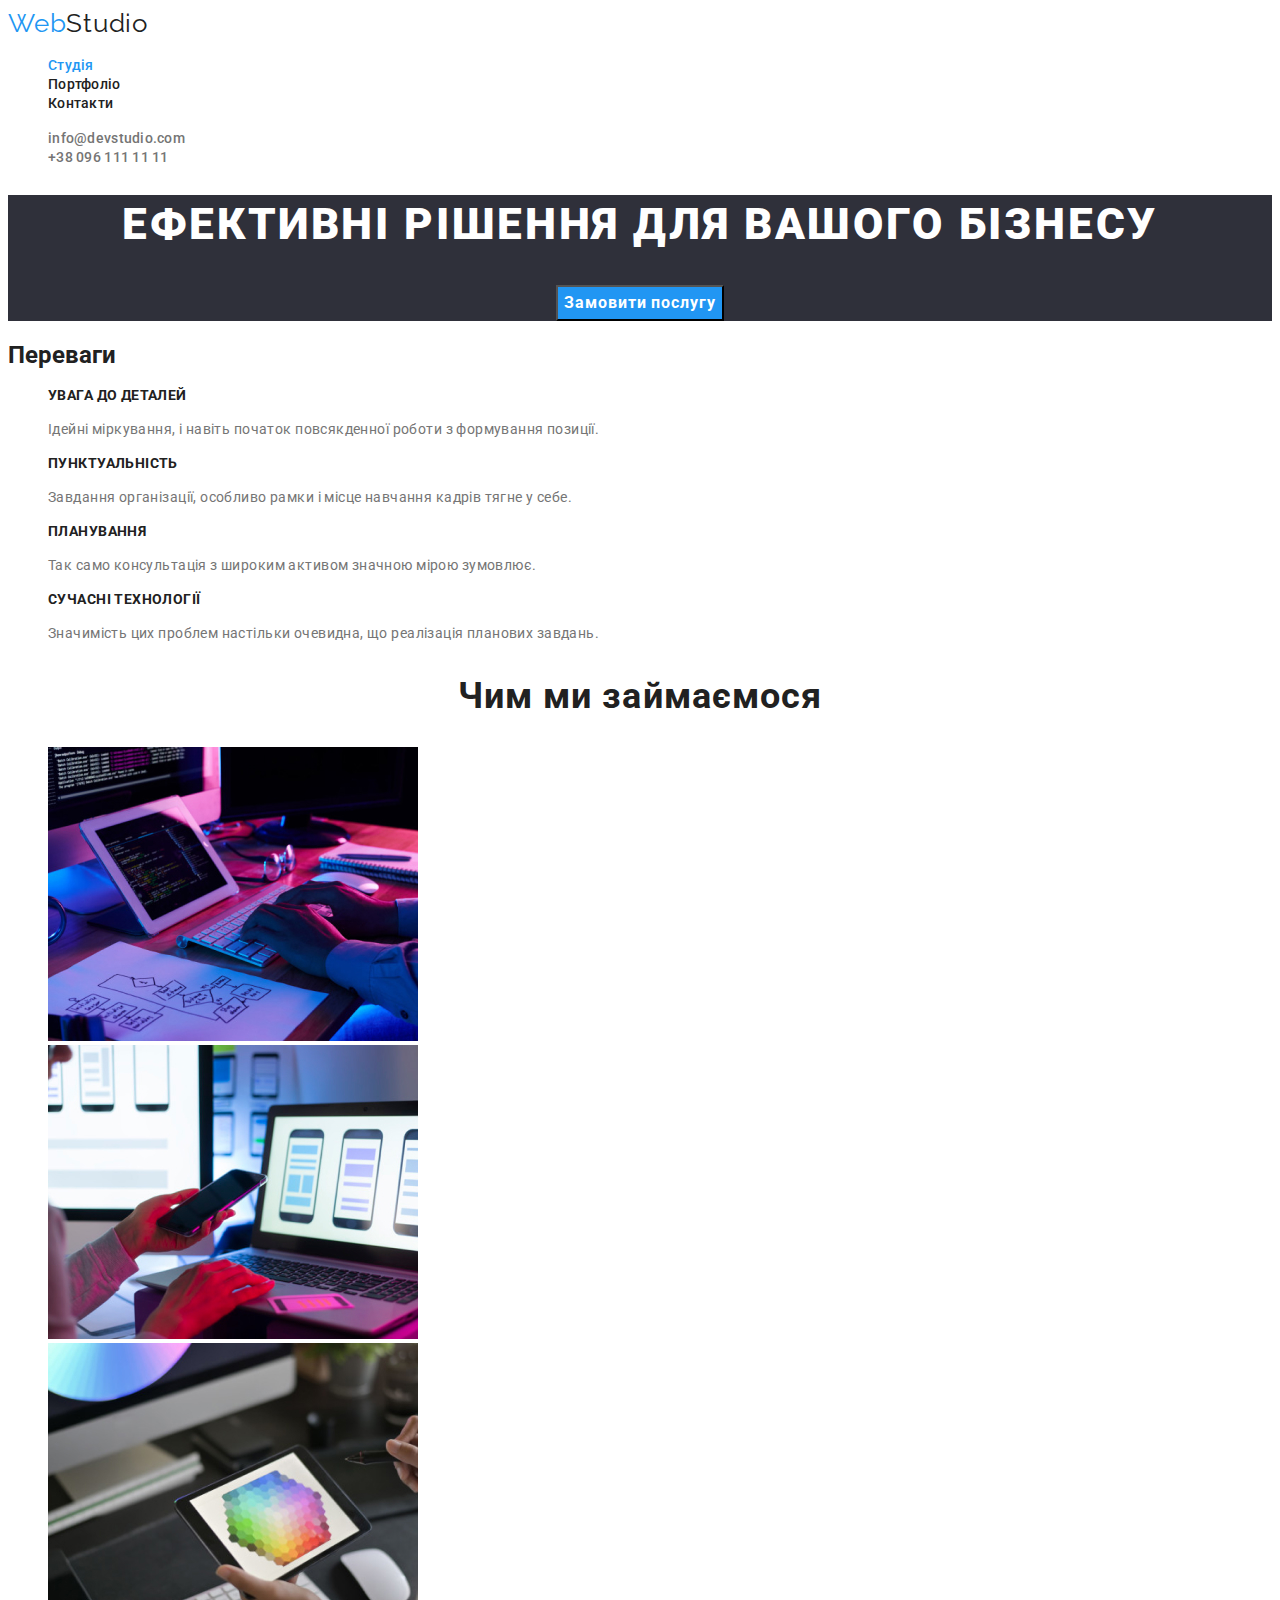
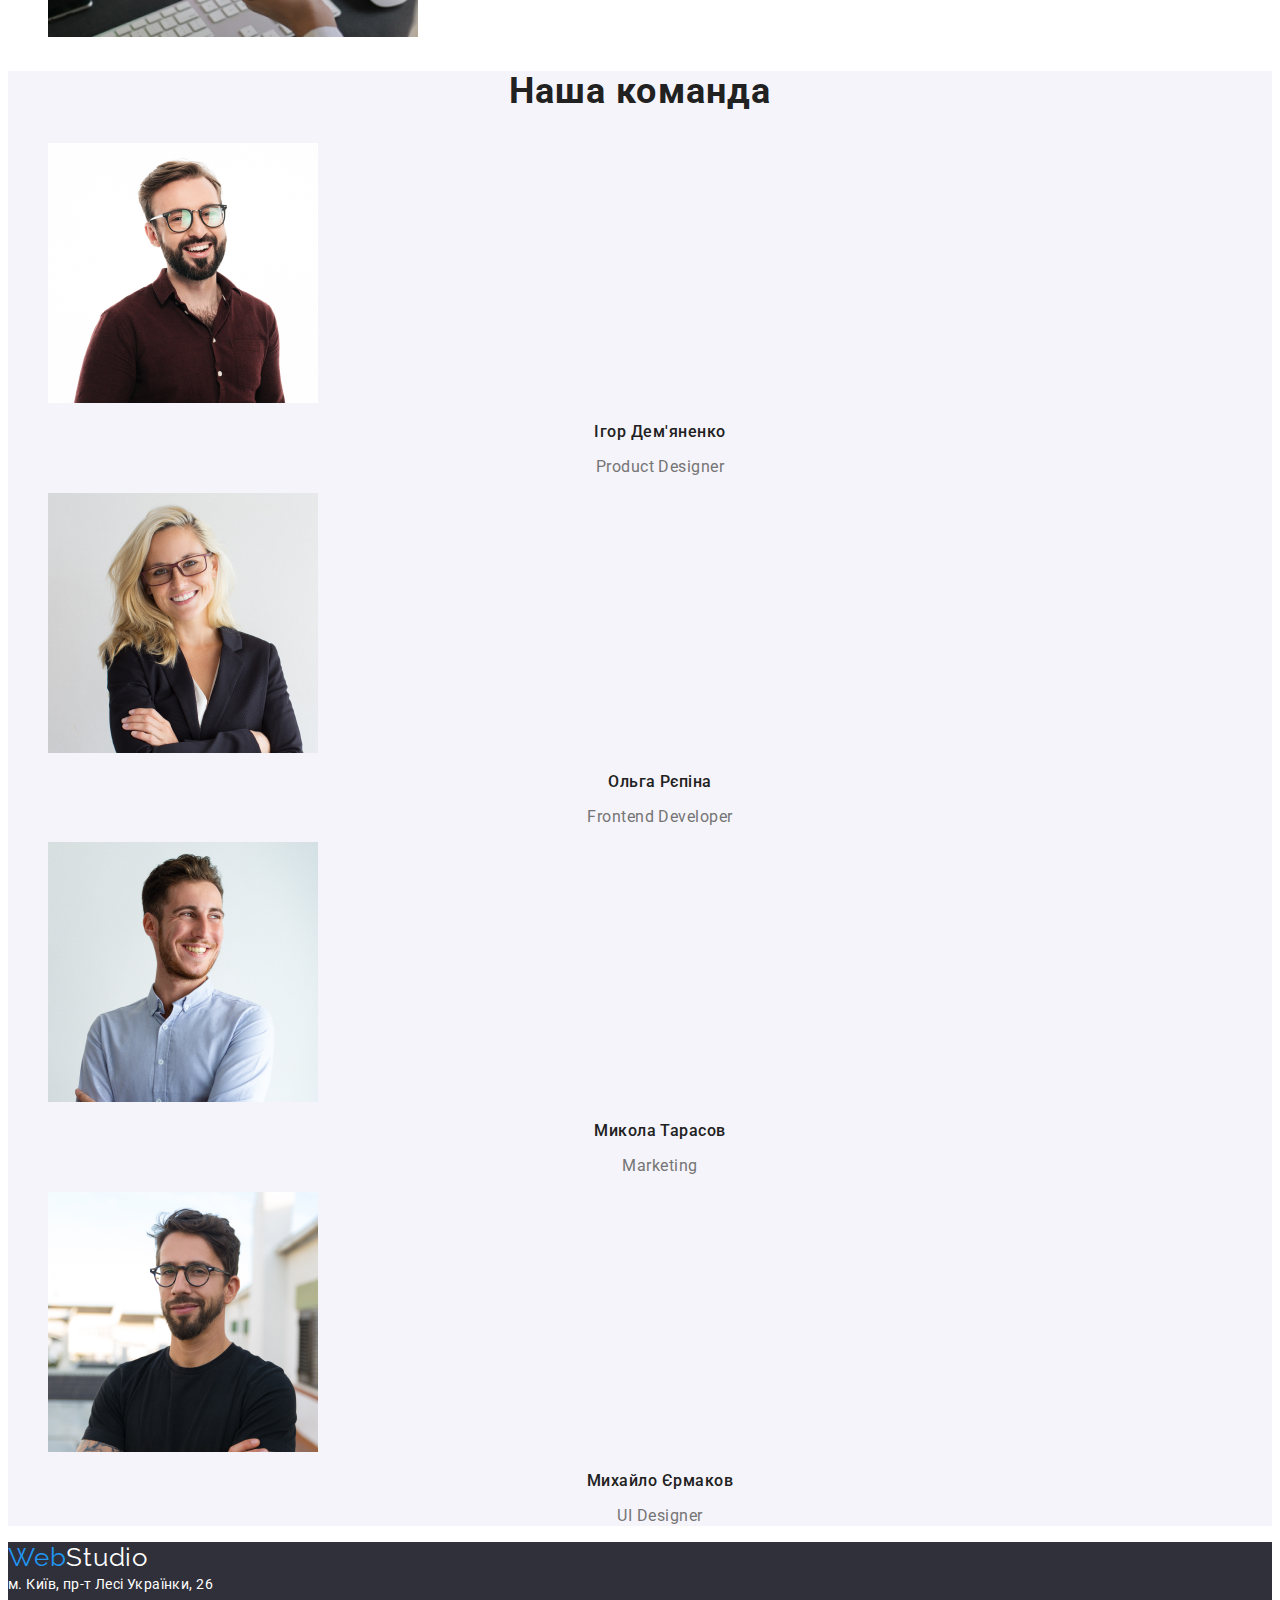
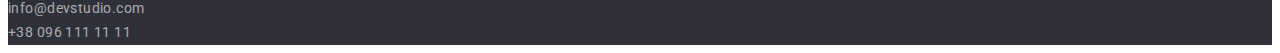
<file: index.html>
<!DOCTYPE html>
<html lang="uk">
  <head>
    <meta charset="UTF-8" />
    <meta http-equiv="X-UA-Compatible" content="IE=edge" />
    <meta name="viewport" content="width=device-width, initial-scale=1.0" />
    <title>Document</title>
    <link rel="preconnect" href="https://fonts.googleapis.com" />
    <link rel="preconnect" href="https://fonts.gstatic.com" crossorigin />
    <link
      href="https://fonts.googleapis.com/css2?family=Raleway:wght@700&family=Roboto:wght@400;500;700;900&display=swap"
      rel="stylesheet"
    />
    <link rel="stylesheet" href="./css/style.css" />
  </head>
  <body>
    <header>
      <nav>
        <a href="./index.html" class="logo"
          ><span class="accent-logo">Web</span>Studio</a
        >
        <ul class="site-nav list">
          <li><a href="./index.html" class="link active">Студія</a></li>
          <li><a href="./portfolio.html" class="link">Портфоліо</a></li>
          <li><a href="" class="link">Контакти</a></li>
        </ul>
      </nav>
      <ul class="cont-nav list">
        <li>
          <a href="mailto:info@devstudio.com" class="link"
            >info@devstudio.com</a
          >
        </li>
        <li>
          <a href="tel:+380961111111" class="link">+38 096 111 11 11</a>
        </li>
      </ul>
    </header>

    <main>
      <section class="hero">
        <h1 class="title">Ефективні рішення для вашого бізнесу</h1>
        <button type="button" class="hero-button">Замовити послугу</button>
      </section>

      <section>
        <h2>Переваги</h2>
        <ul class="features list">
          <li>
            <h3 class="feat-title">УВАГА ДО ДЕТАЛЕЙ</h3>
            <p class="feat-text">
              Ідейні міркування, і навіть початок повсякденної роботи з
              формування позиції.
            </p>
          </li>
          <li>
            <h3 class="feat-title">ПУНКТУАЛЬНІСТЬ</h3>
            <p class="feat-text">
              Завдання організації, особливо рамки і місце навчання кадрів тягне
              у себе.
            </p>
          </li>
          <li>
            <h3 class="feat-title">ПЛАНУВАННЯ</h3>
            <p class="feat-text">
              Так само консультація з широким активом значною мірою зумовлює.
            </p>
          </li>
          <li>
            <h3 class="feat-title">СУЧАСНІ ТЕХНОЛОГІЇ</h3>
            <p class="feat-text">
              Значимість цих проблем настільки очевидна, що реалізація планових
              завдань.
            </p>
          </li>
        </ul>
      </section>

      <section>
        <h2 class="section-title">Чим ми займаємося</h2>
        <ul class="examples list">
          <li>
            <img src="./images/example1.jpg" alt="Приклад 1" width="370" />
          </li>
          <li>
            <img src="./images/example2.jpg" alt="Приклад 2" width="370" />
          </li>
          <li>
            <img src="./images/example3.jpg" alt="Приклад 3" width="370" />
          </li>
        </ul>
      </section>

      <section class="team-section">
        <h2 class="section-title">Наша команда</h2>
        <ul class="team list">
          <li>
            <img src="./images/photo1.jpg" alt="Ігор Дем'яненко" width="270" />
            <h3 class="team-title">Ігор Дем'яненко</h3>
            <p class="team-job">Product Designer</p>
          </li>
          <li>
            <img src="./images/photo2.jpg" alt="Ольга Рєпіна" width="270" />
            <h3 class="team-title">Ольга Рєпіна</h3>
            <p class="team-job">Frontend Developer</p>
          </li>
          <li>
            <img src="./images/photo3.jpg" alt="Микола Тарасов" width="270" />
            <h3 class="team-title">Микола Тарасов</h3>
            <p class="team-job">Marketing</p>
          </li>
          <li>
            <img src="./images/photo4.jpg" alt="Михайло Єрмаков" width="270" />
            <h3 class="team-title">Михайло Єрмаков</h3>
            <p class="team-job">UI Designer</p>
          </li>
        </ul>
      </section>
    </main>

    <footer class="footer">
      <a href="" class="logo"><span class="accent-logo">Web</span>Studio</a>
      <address class="address-text">
        м. Київ, пр-т Лесі Українки, 26
        <br /><a href="mailto:info@devstudio.com" class="footer-link"
          >info@devstudio.com</a
        >
        <br /><a href="tel:+380961111111" class="footer-link"
          >+38 096 111 11 11</a
        >
      </address>
    </footer>
  </body>
</html>
</file>
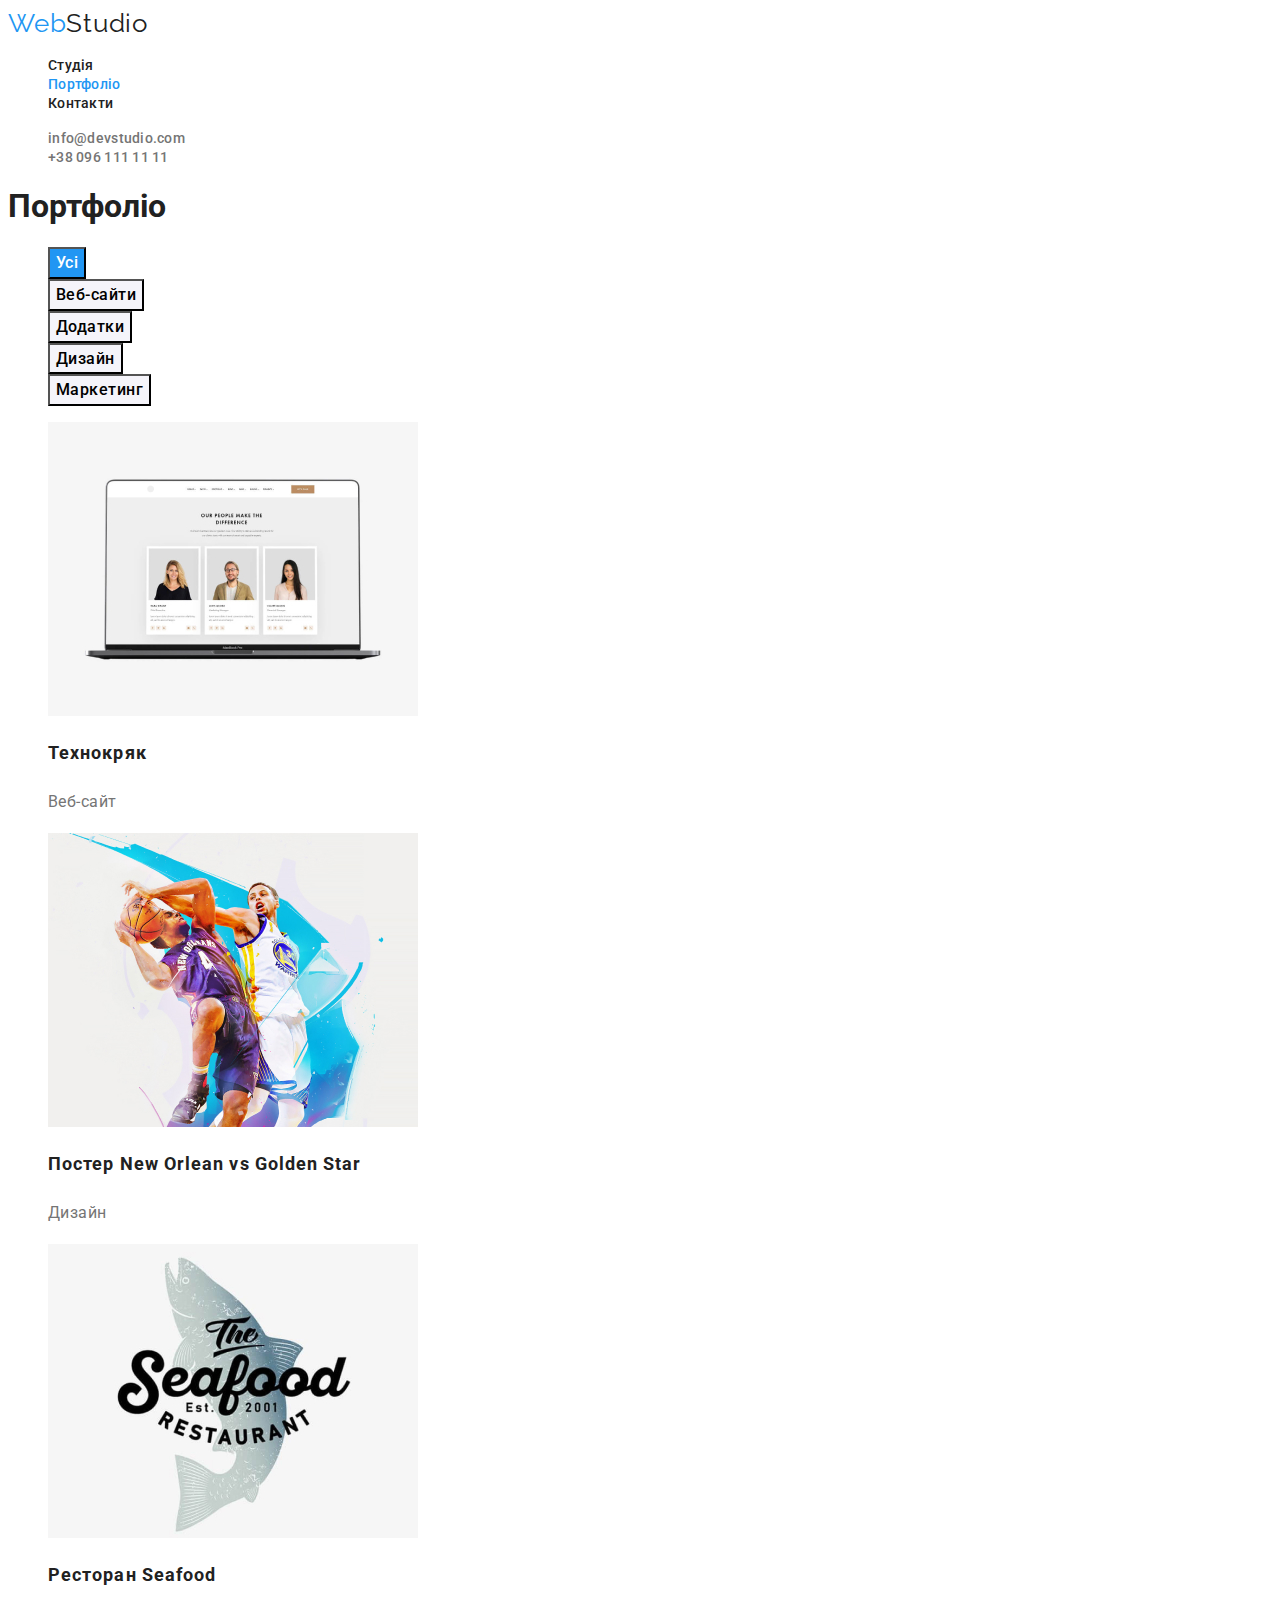
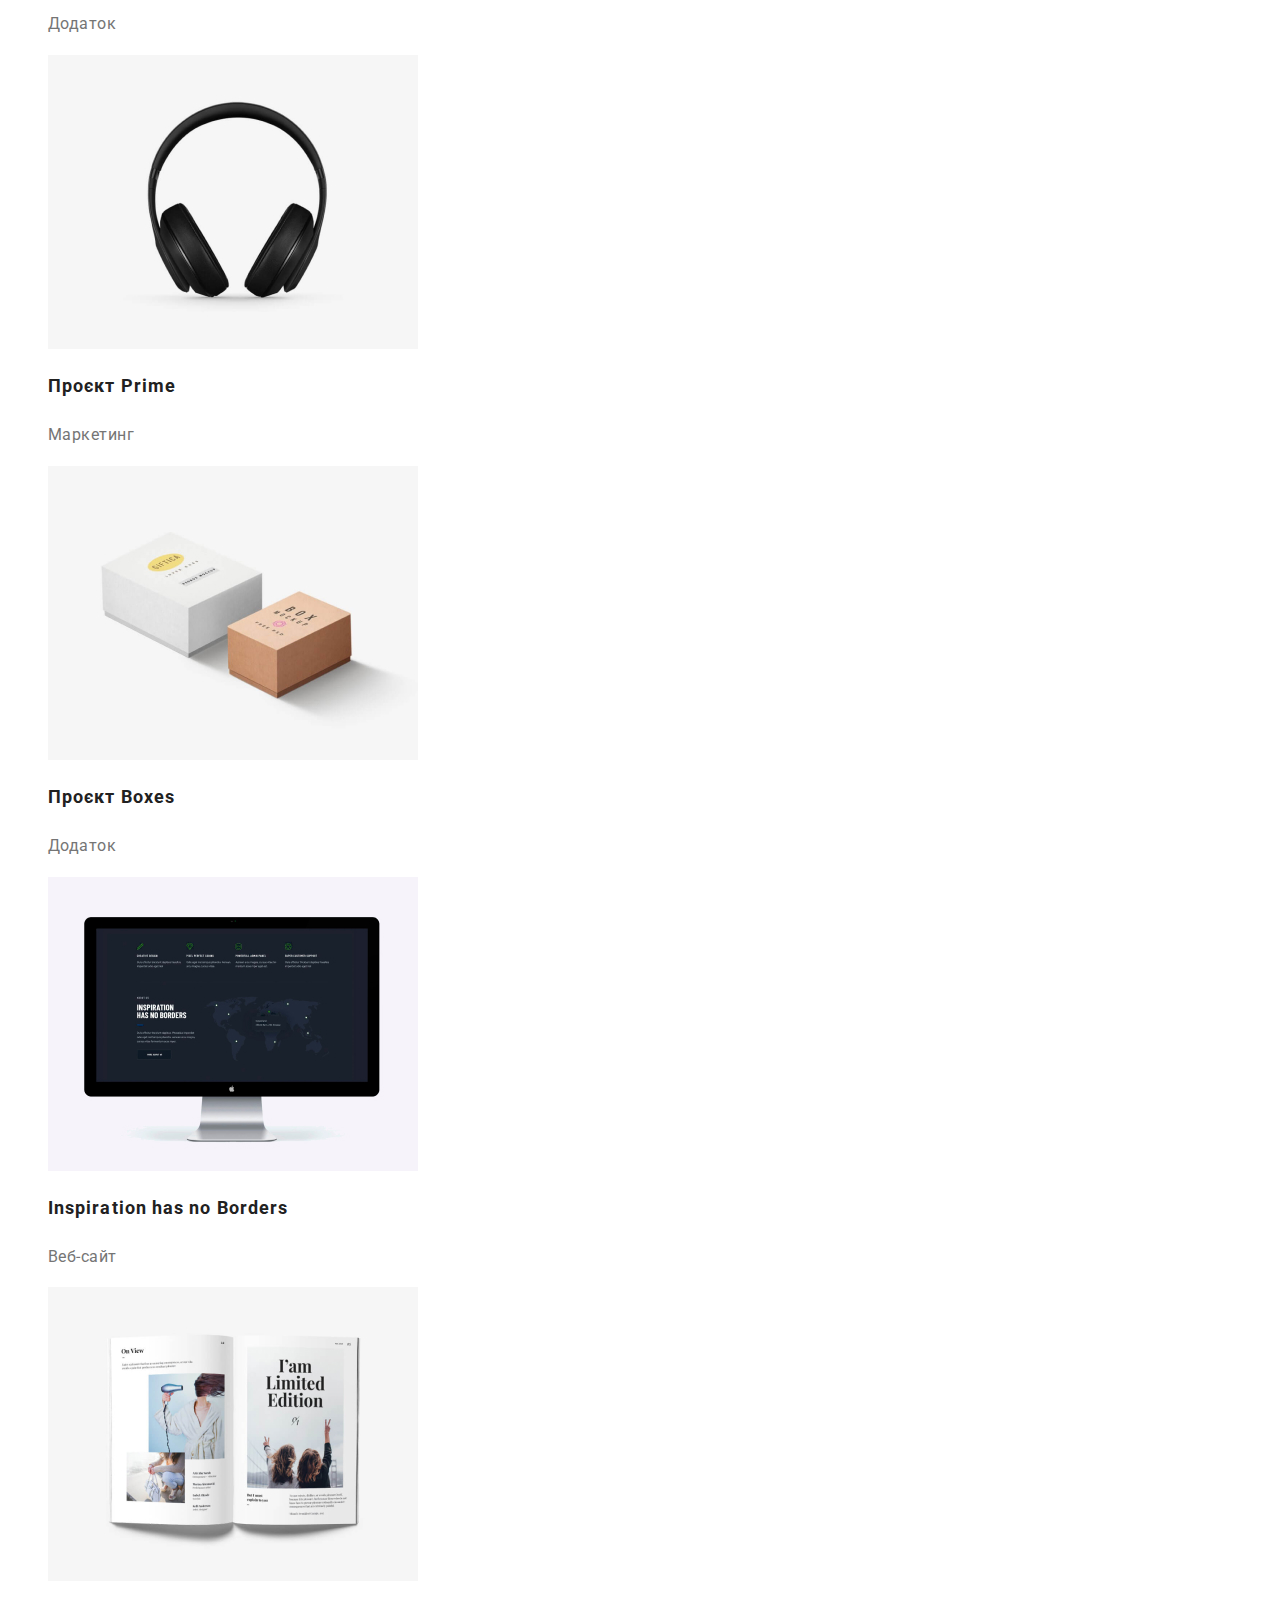
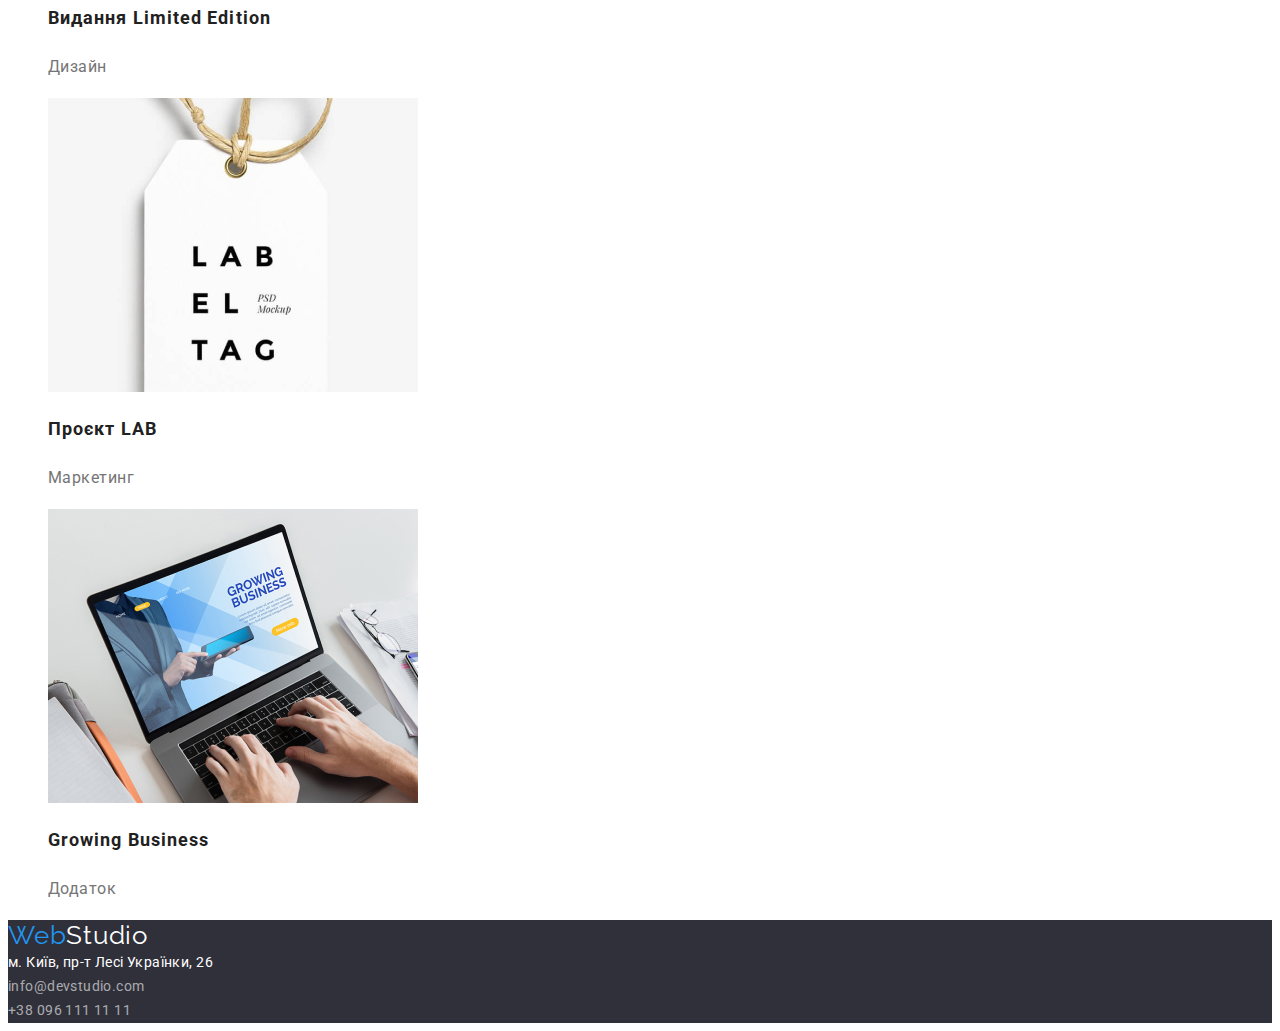
<file: portfolio.html>
<!DOCTYPE html>
<html lang="uk">
  <head>
    <meta charset="UTF-8" />
    <meta http-equiv="X-UA-Compatible" content="IE=edge" />
    <meta name="viewport" content="width=device-width, initial-scale=1.0" />
    <title>Document</title>
    <link rel="preconnect" href="https://fonts.googleapis.com" />
    <link rel="preconnect" href="https://fonts.gstatic.com" crossorigin />
    <link
      href="https://fonts.googleapis.com/css2?family=Raleway:wght@700&family=Roboto:wght@400;500;700;900&display=swap"
      rel="stylesheet"
    />
    <link rel="stylesheet" href="./css/style.css" />
  </head>
  <body>
    <header>
      <nav>
        <a href="./index.html" class="logo"
          ><span class="accent-logo">Web</span>Studio</a
        >
        <ul class="site-nav list">
          <li><a href="./index.html" class="link">Студія</a></li>
          <li><a href="./portfolio.html" class="link active">Портфоліо</a></li>
          <li><a href="" class="link">Контакти</a></li>
        </ul>
      </nav>
      <ul class="cont-nav list">
        <li>
          <a href="mailto:info@devstudio.com" class="link"
            >info@devstudio.com</a
          >
        </li>
        <li>
          <a href="tel:+380961111111" class="link">+38 096 111 11 11</a>
        </li>
      </ul>
    </header>

    <main>
      <section>
        <h1>Портфоліо</h1>
        <ul class="portfolio-nav list">
          <li class="active-btn">
            <button type="button">Усі</button>
          </li>
          <li>
            <button type="button">Веб-сайти</button>
          </li>
          <li>
            <button type="button">Додатки</button>
          </li>
          <li>
            <button type="button">Дизайн</button>
          </li>
          <li>
            <button type="button">Маркетинг</button>
          </li>
        </ul>

        <ul class="portfolio-projects list">
          <li>
            <a href="" class="link">
              <img src="./images/portfolio1.jpg" alt="Технокряк" width="370" />
              <h2 class="portfolio-title">Технокряк</h2>
              <p class="portfolio-descr">Веб-сайт</p>
            </a>
          </li>
          <li>
            <a href="" class="link">
              <img
                src="./images/portfolio2.jpg"
                alt="Постер New Orlean vs Golden Star"
                width="370"
              />
              <h2 class="portfolio-title">Постер New Orlean vs Golden Star</h2>
              <p class="portfolio-descr">Дизайн</p>
            </a>
          </li>
          <li>
            <a href="" class="link">
              <img
                src="./images/portfolio3.jpg"
                alt="Ресторан Seafood"
                width="370"
              />
              <h2 class="portfolio-title">Ресторан Seafood</h2>
              <p class="portfolio-descr">Додаток</p>
            </a>
          </li>
          <li>
            <a href="" class="link">
              <img
                src="./images/portfolio4.jpg"
                alt="Проєкт Prime"
                width="370"
              />
              <h2 class="portfolio-title">Проєкт Prime</h2>
              <p class="portfolio-descr">Маркетинг</p>
            </a>
          </li>
          <li>
            <a href="" class="link">
              <img
                src="./images/portfolio5.jpg"
                alt="Проєкт Boxes"
                width="370"
              />
              <h2 class="portfolio-title">Проєкт Boxes</h2>
              <p class="portfolio-descr">Додаток</p>
            </a>
          </li>
          <li>
            <a href="" class="link">
              <img
                src="./images/portfolio6.jpg"
                alt="Inspiration has no Borders"
                width="370"
              />
              <h2 class="portfolio-title">Inspiration has no Borders</h2>
              <p class="portfolio-descr">Веб-сайт</p>
            </a>
          </li>
          <li>
            <a href="" class="link">
              <img
                src="./images/portfolio7.jpg"
                alt="Видання Limited Edition"
                width="370"
              />
              <h2 class="portfolio-title">Видання Limited Edition</h2>
              <p class="portfolio-descr">Дизайн</p>
            </a>
          </li>
          <li>
            <a href="" class="link">
              <img src="./images/portfolio8.jpg" alt="Проєкт LAB" width="370" />
              <h2 class="portfolio-title">Проєкт LAB</h2>
              <p class="portfolio-descr">Маркетинг</p>
            </a>
          </li>
          <li>
            <a href="" class="link">
              <img
                src="./images/portfolio9.jpg"
                alt="Growing Business"
                width="370"
              />
              <h2 class="portfolio-title">Growing Business</h2>
              <p class="portfolio-descr">Додаток</p>
            </a>
          </li>
        </ul>
      </section>
    </main>

    <footer class="footer">
      <a href="" class="logo"><span class="accent-logo">Web</span>Studio</a>
      <address class="address-text">
        м. Київ, пр-т Лесі Українки, 26
        <br /><a href="mailto:info@devstudio.com" class="footer-link"
          >info@devstudio.com</a
        >
        <br /><a href="tel:+380961111111" class="footer-link"
          >+38 096 111 11 11</a
        >
      </address>
    </footer>
  </body>
</html>
</file>
<file: css/style.css>
:root {
  --primary-text-color: #212121;
  --title-text-color: #757575;
  --accent-color: #2196f3;
  --alternative-color: #ffffff;
  --footer-link-color: rgba(255, 255, 255, 0.6);
  --alt-bg-color: #2f303a;
}
.list {
  list-style: none;
}
body {
  background-color: var(--alternative-color);
  color: var(--primary-text-color);
  font-family: Roboto, sans-serif;
}

/*Site nav*/

.logo {
  color: var(--primary-text-color);
  font-family: Raleway, sans-serif;
  font-size: 26px;
  line-height: 1.19;
  letter-spacing: 0.03em;
  text-decoration: none;
}

.accent-logo {
  color: var(--accent-color);
}

.site-nav .link {
  color: var(--primary-text-color);
  font-weight: 500;
  font-size: 14px;
  line-height: 1.14;
  letter-spacing: 0.02em;
  text-decoration: none;
}

.site-nav .link:hover,
.site-nav .link:focus {
  color: var(--accent-color);
}

/* active link */

.site-nav .active {
  color: var(--accent-color);
}

/*Cont nav*/
.cont-nav .link {
  color: var(--title-text-color);
  font-weight: 500;
  font-size: 14px;
  line-height: 1.14;
  letter-spacing: 0.02em;
  text-decoration: none;
}

.cont-nav .link:hover,
.cont-nav .link:focus {
  color: var(--accent-color);
}

/* hero */

.hero {
  background-color: var(--alt-bg-color);
}

.hero .title {
  color: var(--alternative-color);
  font-weight: 900;
  font-size: 44px;
  text-align: center;
  line-height: 1.36;
  letter-spacing: 0.06em;
  text-transform: uppercase;
}

/* button */

.hero-button {
  color: var(--alternative-color);
  background-color: var(--accent-color);
  font-family: inherit;
  font-weight: 700;
  font-size: 16px;
  text-align: center;
  line-height: 1.87;
  letter-spacing: 0.06em;
  cursor: pointer;
  display: block;
  margin: 0 auto;
}

/* Features */

.feat-text {
  color: var(--title-text-color);
  font-weight: 400;
  font-size: 14px;
  line-height: 1.71;
  letter-spacing: 0.03em;
}

.feat-title {
  font-weight: 700;
  font-size: 14px;
  line-height: 1.14;
  letter-spacing: 0.03em;
}

/* examples */

.section-title {
  font-weight: 700;
  font-size: 36px;
  text-align: center;
  line-height: 1.16;
  letter-spacing: 0.03em;
}

/* team */

.team-section {
  background-color: #f5f4fa;
}

.team-job {
  color: var(--title-text-color);
  font-weight: 400;
  font-size: 16px;
  line-height: 1.18;
  letter-spacing: 0.03em;
  text-align: center;
}

.team-title {
  font-weight: 500;
  font-size: 16px;
  line-height: 1.18;
  letter-spacing: 0.03em;
  text-align: center;
}

/* footer */

.footer {
  background-color: var(--alt-bg-color);
}

.footer .logo {
  color: var(--alternative-color);
}

.footer-link {
  color: var(--footer-link-color);
  font-style: normal;
  font-size: 14px;
  line-height: 1.71;
  letter-spacing: 0.03em;
  text-decoration: none;
}

.footer-link:hover,
.footer-link:focus {
  color: var(--alternative-color);
}
.address-text {
  color: var(--alternative-color);
  font-style: normal;
  font-size: 14px;
  line-height: 1.71;
  letter-spacing: 0.03em;
}

/* PORTFOLIO PAGE */

.portfolio-nav .active-btn > button {
  color: var(--alternative-color);
  background-color: var(--accent-color);
  font-family: inherit;
  font-weight: 500;
  font-size: 16px;
  text-align: center;
  line-height: 1.62;
  letter-spacing: 0.03em;
  cursor: pointer;
}

.portfolio-nav > li > button {
  font-family: inherit;
  font-weight: 500;
  font-size: 16px;
  text-align: center;
  line-height: 1.62;
  letter-spacing: 0.03em;
  cursor: pointer;
  background-color: #f5f4fa;
}

.portfolio-nav > li > button:hover,
.portfolio-nav > li > button:focus {
  color: var(--alternative-color);
  background-color: var(--accent-color);
}

.portfolio-title {
  color: var(--primary-text-color);
  font-weight: 700;
  font-size: 18px;
  line-height: 2;
  letter-spacing: 0.06em;
}

.portfolio-descr {
  color: var(--title-text-color);
  font-size: 16px;
  line-height: 1.87;
  letter-spacing: 0.03em;
}

.portfolio-projects .link {
  text-decoration: none;
}
</file>
